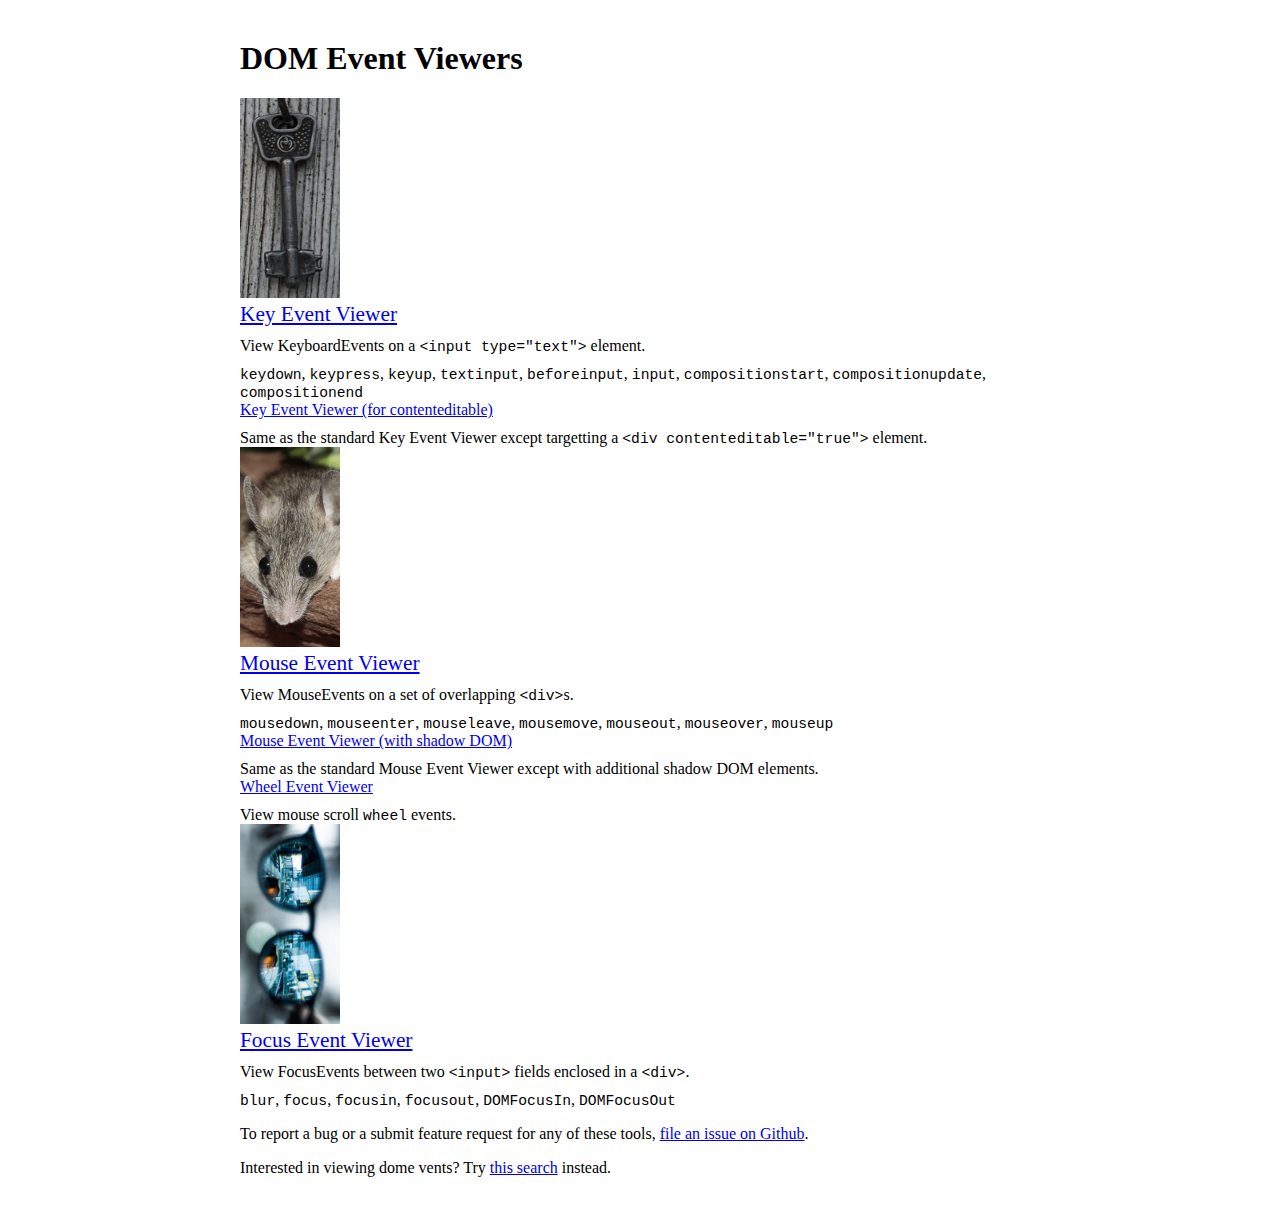
<file: index.html>
<!DOCTYPE html PUBLIC "-//W3C//DTD XHTML 1.0 Strict//EN"
	"http://www.w3.org/TR/xhtml1/DTD/xhtml1-strict.dtd">
<html xmlns="http://www.w3.org/1999/xhtml">
<head>

<title>DOM Event Viewing Tools</title>
<meta http-equiv="content-type" content="text/html;charset=utf-8" />
<link rel="stylesheet" type="text/css" href="index.css" />

</head>

<body id="body">

<h1>DOM Event Viewers</h1>

<div class="container">

<div class="row">
<div class="sideimage"><img src="images/key.png" width=100px"/></div>
<div class="viewer-list">
	<span class="name"><a href="key-event-viewer.html">Key Event Viewer</a></span>
	<span class="desc">View KeyboardEvents on a <code>&lt;input type="text"&gt;</code> element.</span>
	<span class="desc"><code>keydown</code>, <code>keypress</code>, <code>keyup</code>, <code>textinput</code>, <code>beforeinput</code>, <code>input</code>, <code>compositionstart</code>, <code>compositionupdate</code>, <code>compositionend</code></span>

	<span class="name2"><a href="key-event-viewer-ce.html">Key Event Viewer (for contenteditable)</a></span>
	<span class="desc">Same as the standard Key Event Viewer except targetting a <code>&lt;div contenteditable="true"&gt;</code> element.</span>
</div>
</div>  <!-- row -->

<div class="row">
<div class="sideimage"><img src="images/mouse.png" width=100px"/></div>
<div class="viewer-list">
	<span class="name"><a href="mouse-event-viewer.html">Mouse Event Viewer</a></span>
	<span class="desc">View MouseEvents on a set of overlapping <code>&lt;div&gt;</code>s.</span>
	<span class="desc"><code>mousedown</code>, <code>mouseenter</code>, <code>mouseleave</code>, <code>mousemove</code>, <code>mouseout</code>, <code>mouseover</code>, <code>mouseup</code></span>

	<span class="name2"><a href="mouse-event-viewer-shadow.html">Mouse Event Viewer (with shadow DOM)</a></span>
	<span class="desc">Same as the standard Mouse Event Viewer except with additional shadow DOM elements.</span>

	<span class="name2"><a href="wheel-event-viewer.html">Wheel Event Viewer</a></span>
	<span class="desc">View mouse scroll <code>wheel</code> events.</span>
</div>
</div>  <!-- row -->

<div class="row">
<div class="sideimage"><img src="images/focus-blur.png" width=100px"/></div>
<div class="viewer-list">
	<span class="name"><a href="focus-event-viewer.html">Focus Event Viewer</a></span>
	<span class="desc">View FocusEvents between two <code>&lt;input&gt;</code> fields enclosed in a <code>&lt;div&gt;</code>.</span>
	<span class="desc"><code>blur</code>, <code>focus</code>, <code>focusin</code>, <code>focusout</code>, <code>DOMFocusIn</code>, <code>DOMFocusOut</code></span>
</div>
</div>  <!-- row -->

</div>  <!-- container -->

<p>
To report a bug or a submit feature request for any of these tools,
<a href="https://github.com/garykac/dom-event-viewer/issues/new">file an issue on Github</a>.
</p>

<p>
Interested in viewing dome vents? Try <a href="https://www.google.com/search?q=dome+vent&source=lnms&tbm=isch">this search</a> instead.
</p>

</body>
</html>
</file>
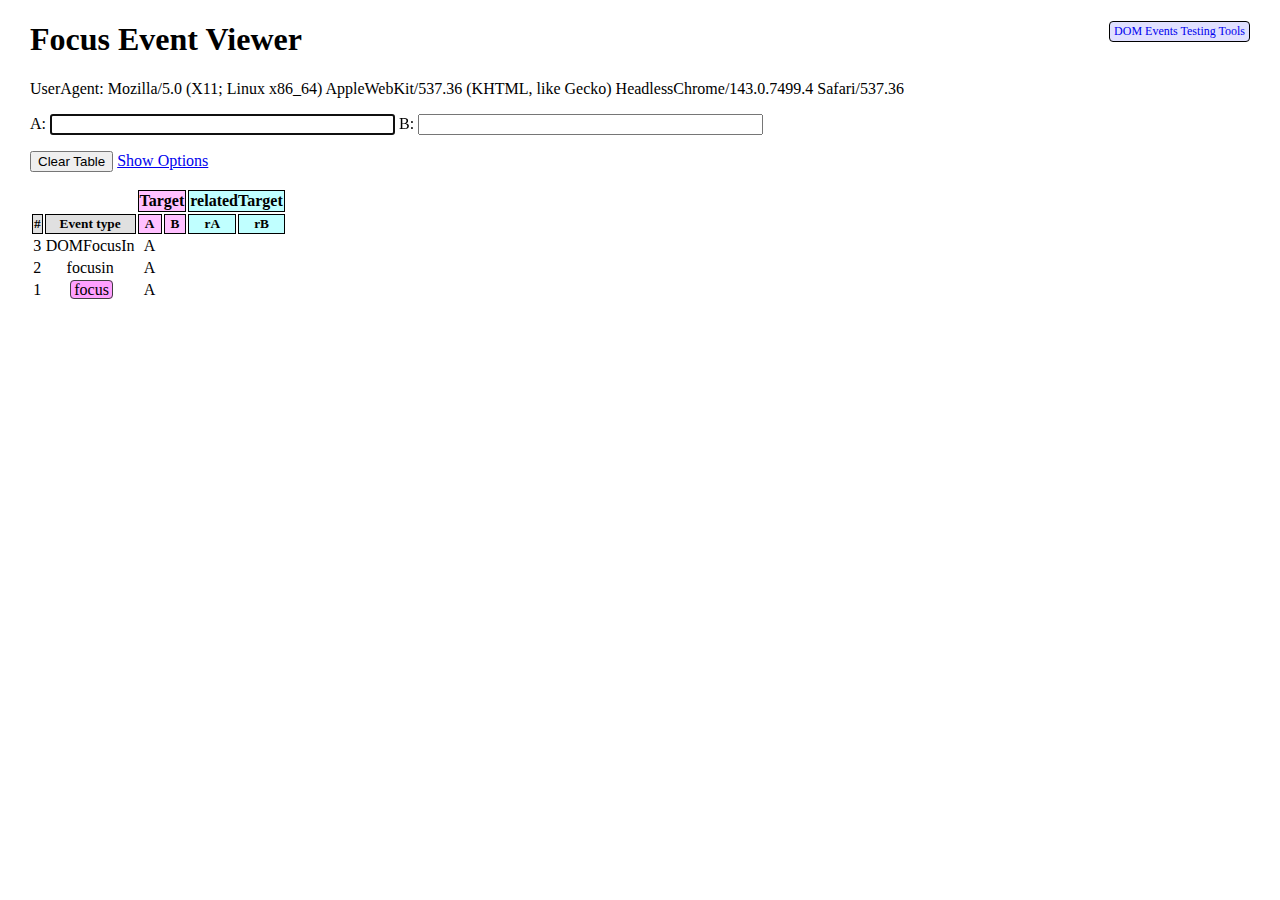
<file: focus-event-viewer.html>
<!DOCTYPE html PUBLIC "-//W3C//DTD XHTML 1.0 Strict//EN"
        "http://www.w3.org/TR/xhtml1/DTD/xhtml1-strict.dtd">
<html xmlns="http://www.w3.org/1999/xhtml">
<head>

<title>Focus Event Viewer</title>
<meta http-equiv="content-type" content="text/html;charset=utf-8" />
<script type="text/javascript" src="output-table.js" ></script>
<script type="text/javascript" src="options.js" ></script>
<script type="text/javascript" src="focus-event-viewer.js" ></script>
<link rel="stylesheet" type="text/css" href="focus-event-viewer.css" />

</head>

<body>

<a class="main_link" href="/dom-event-viewer">DOM Events Testing Tools</a>

<h1>Focus Event Viewer</h1>

<p>UserAgent: <span id="useragent"></span></p>

<p>
A: <input id="input_a" type="text" size="40" autofocus />
B: <input id="input_b" type="text" size="40" autofocus />
</p>
<p>
<input id="resetTable" type="button" onclick="resetTable();return false" value="Clear Table"/>
<a id="optionsToggle" href="javascript:toggleOptions()">Show Options</a>
</p>

<div id="options"></div>

<table id="output">
</table>

<script language="javascript">
init();
</script>

</body>
</html>
</file>
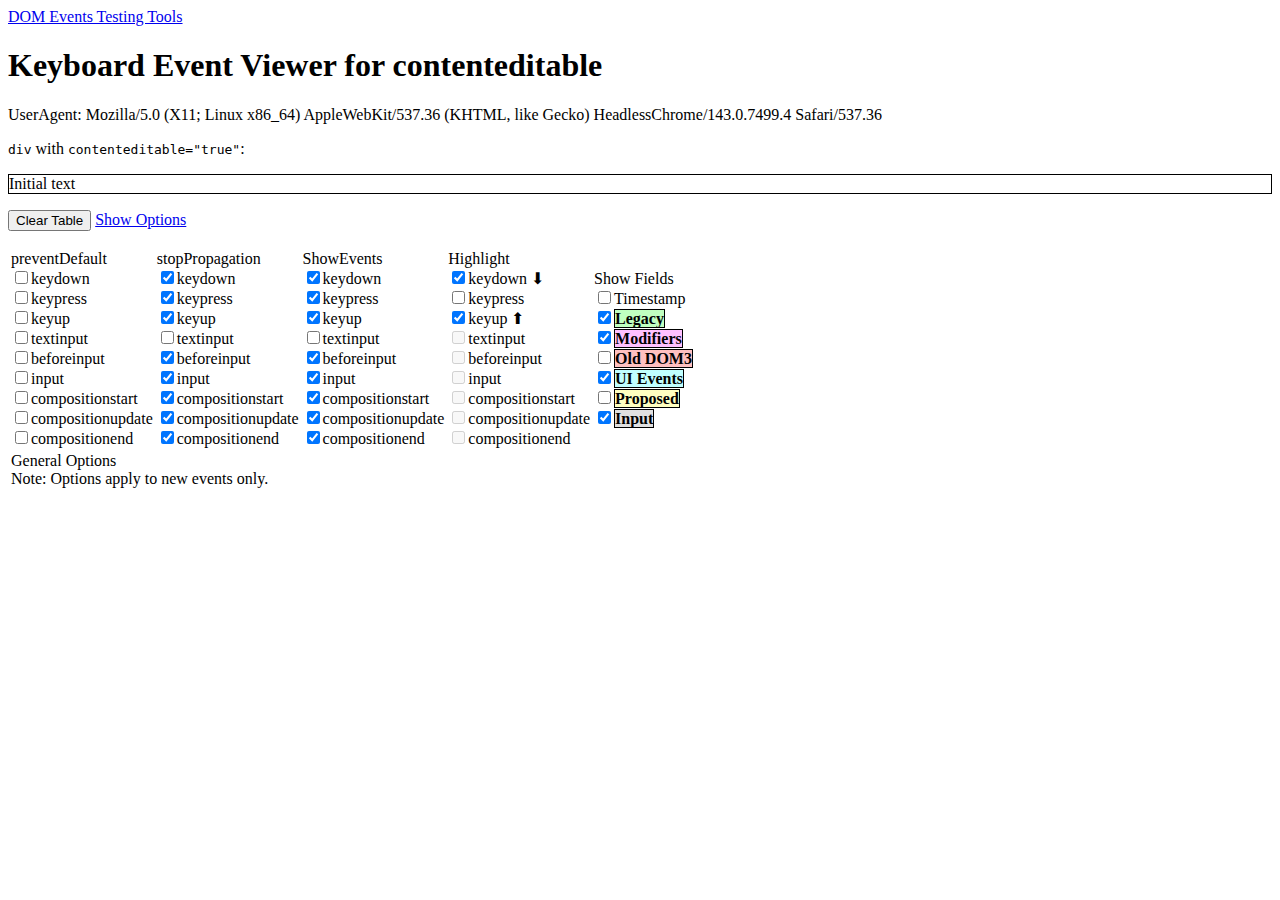
<file: key-event-viewer-ce.html>
<!DOCTYPE html PUBLIC "-//W3C//DTD XHTML 1.0 Strict//EN"
        "http://www.w3.org/TR/xhtml1/DTD/xhtml1-strict.dtd">
<html xmlns="http://www.w3.org/1999/xhtml">
<head>

<title>Keyboard Event Viewer</title>
<meta http-equiv="content-type" content="text/html;charset=utf-8" />
<script type="text/javascript" src="output-table.js" ></script>
<script type="text/javascript" src="options.js" ></script>
<script type="text/javascript" src="key-event-viewer.js" ></script>
<link rel="stylesheet" type="text/css" href="key-event-viewer.css" />

</head>

<body>

<a class="main_link" href="/dom-event-viewer">DOM Events Testing Tools</a>

<h1>Keyboard Event Viewer <span class="subtitle">for contenteditable</span></h1>

<p>UserAgent: <span id="useragent"></span></p>

<p><code>div</code> with <code>contenteditable="true"</code>:</p>
<div id="input" contenteditable="true" class="div_ce">Initial text</div>

<p>
<input id="resetTable" type="button" onclick="resetTable();return false" value="Clear Table"/>
<a id="optionsToggle" href="javascript:toggleOptions()">Show Options</a>
</p>

<div id="options"></div>

<table id="output">
</table>

<script language="javascript">
init();
</script>

</body>
</html>
</file>
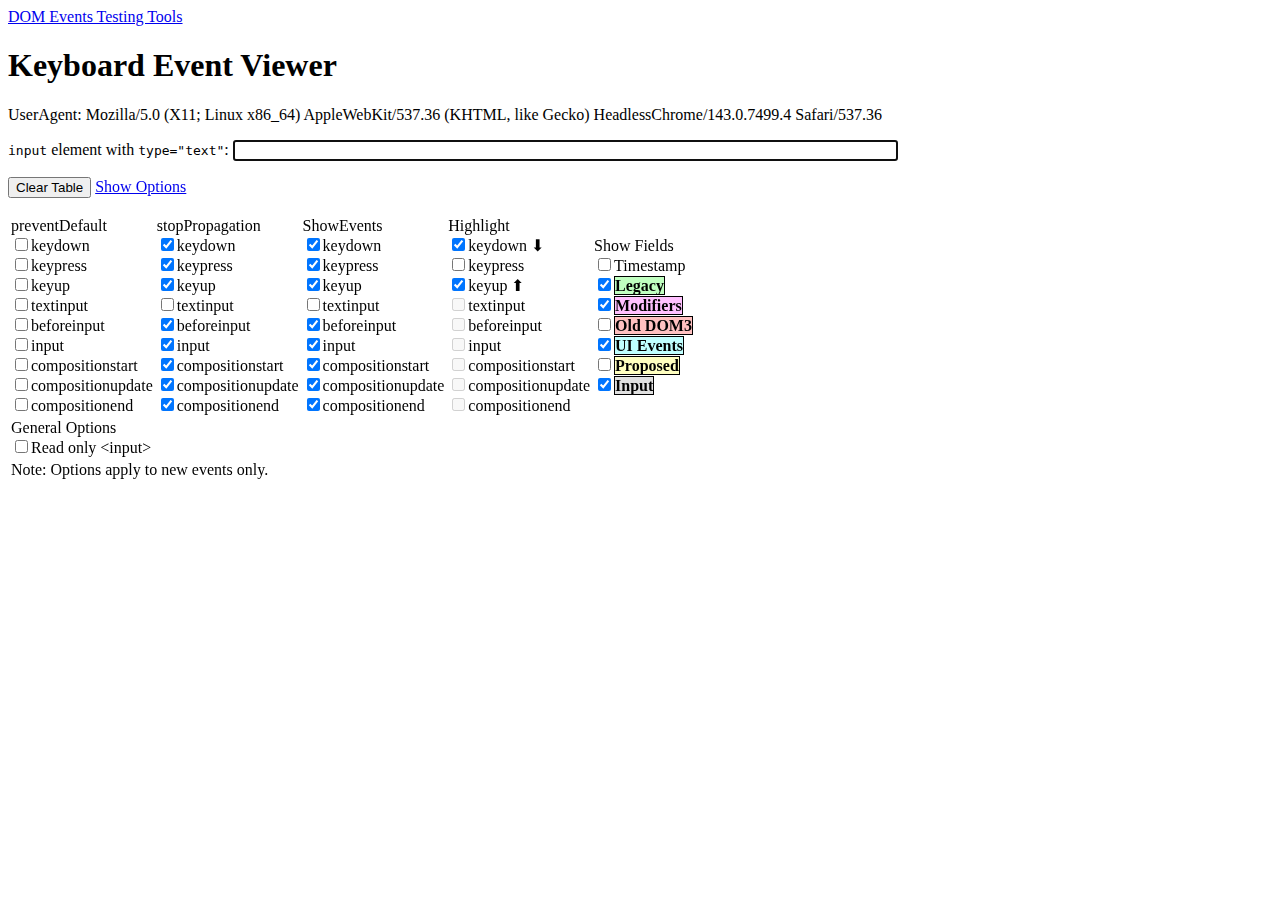
<file: key-event-viewer.html>
<!DOCTYPE html PUBLIC "-//W3C//DTD XHTML 1.0 Strict//EN"
        "http://www.w3.org/TR/xhtml1/DTD/xhtml1-strict.dtd">
<html xmlns="http://www.w3.org/1999/xhtml">
<head>

<title>Keyboard Event Viewer</title>
<meta http-equiv="content-type" content="text/html;charset=utf-8" />
<script type="text/javascript" src="output-table.js" ></script>
<script type="text/javascript" src="options.js" ></script>
<script type="text/javascript" src="key-event-viewer.js" ></script>
<link rel="stylesheet" type="text/css" href="key-event-viewer.css" />

</head>

<body>

<a class="main_link" href="/dom-event-viewer">DOM Events Testing Tools</a>

<h1>Keyboard Event Viewer</h1>

<p>UserAgent: <span id="useragent"></span></p>

<p>
<code>input</code> element with <code>type="text"</code>: <input id="input" type="text" size="80" autofocus />
</p>
<p>
<input id="resetTable" type="button" onclick="resetTable();return false" value="Clear Table"/>
<a id="optionsToggle" href="javascript:toggleOptions()">Show Options</a>
</p>

<div id="options"></div>

<table id="output">
</table>

<script language="javascript">
init();
</script>

</body>
</html>
</file>
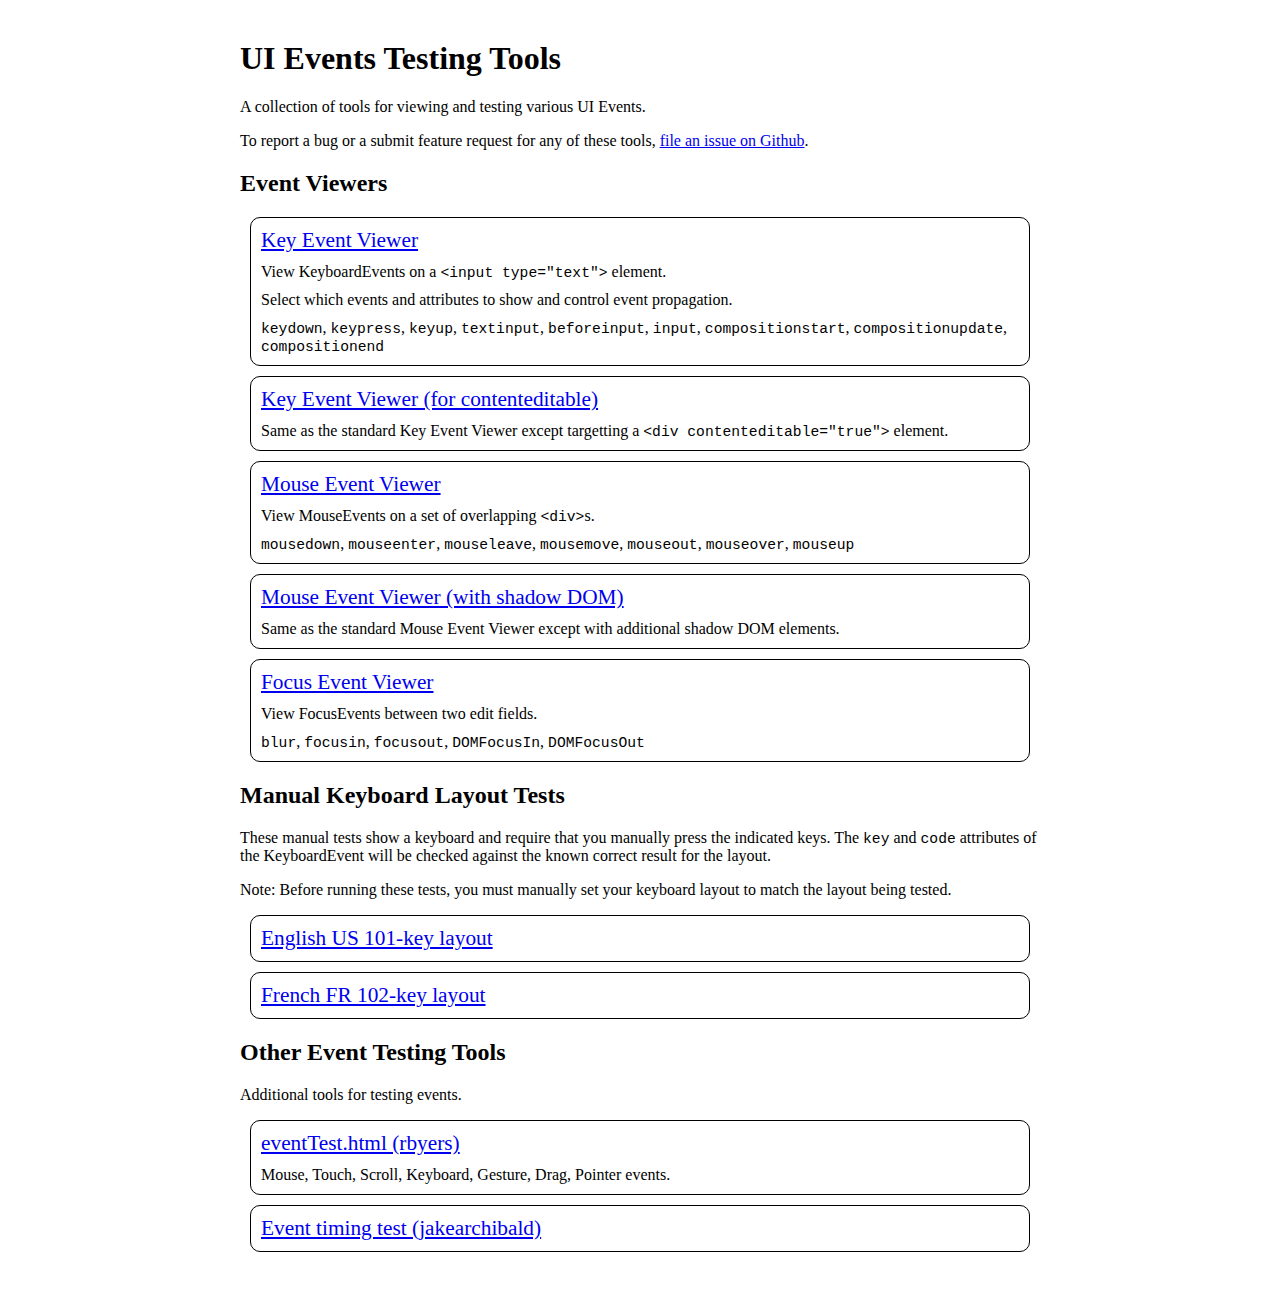
<file: main.html>
<!DOCTYPE html PUBLIC "-//W3C//DTD XHTML 1.0 Strict//EN"
        "http://www.w3.org/TR/xhtml1/DTD/xhtml1-strict.dtd">
<html xmlns="http://www.w3.org/1999/xhtml">
<head>

<title>UI Events Testing Tools</title>
<meta http-equiv="content-type" content="text/html;charset=utf-8" />
<link rel="stylesheet" type="text/css" href="main.css" />

</head>

<body id="body">

<h1>UI Events Testing Tools</h1>

<p>
A collection of tools for viewing and testing various UI Events.
</p>

<p>
To report a bug or a submit feature request for any of these tools,
<a href="https://github.com/w3c/uievents/issues/new">file an issue on Github</a>.
</p>

<h2>Event Viewers</h2>
<ul>
<li>
	<span class="name"><a href="key-event-viewer.html">Key Event Viewer</a></span>
	<span class="desc">View KeyboardEvents on a <code>&lt;input type="text"&gt;</code> element.</span>
	<span class="desc">Select which events and attributes to show and control event propagation.</span>
	<span class="desc"><code>keydown</code>, <code>keypress</code>, <code>keyup</code>, <code>textinput</code>, <code>beforeinput</code>, <code>input</code>, <code>compositionstart</code>, <code>compositionupdate</code>, <code>compositionend</code></span>
</li>
<li>
	<span class="name"><a href="key-event-viewer-ce.html">Key Event Viewer (for contenteditable)</a></span>
	<span class="desc">Same as the standard Key Event Viewer except targetting a <code>&lt;div contenteditable="true"&gt;</code> element.</span>
</li>
<li>
	<span class="name"><a href="mouse-event-viewer.html">Mouse Event Viewer</a></span>
	<span class="desc">View MouseEvents on a set of overlapping <code>&lt;div&gt;</code>s.</span>
	<span class="desc"><code>mousedown</code>, <code>mouseenter</code>, <code>mouseleave</code>, <code>mousemove</code>, <code>mouseout</code>, <code>mouseover</code>, <code>mouseup</code></span>
</li>
<li>
	<span class="name"><a href="mouse-event-viewer-shadow.html">Mouse Event Viewer (with shadow DOM)</a></span>
	<span class="desc">Same as the standard Mouse Event Viewer except with additional shadow DOM elements.</span>
</li>
<li>
	<span class="name"><a href="focus-event-viewer.html">Focus Event Viewer</a></span>
	<span class="desc">View FocusEvents between two edit fields.</span>
	<span class="desc"><code>blur</code>, <code>focusin</code>, <code>focusout</code>, <code>DOMFocusIn</code>, <code>DOMFocusOut</code></span>
</li>
</ul>

<h2>Manual Keyboard Layout Tests</h2>

<p>
These manual tests show a keyboard and require that you manually press the indicated
keys. The <code>key</code> and <code>code</code> attributes of the KeyboardEvent will
be checked against the known correct result for the layout.
</p>

<p>
Note: Before running these tests, you must manually set your keyboard layout to match
the layout being tested.
</p>

<ul>
<li>
	<span class="name"><a href="../tests/key-mtest-101en-us.html">English US 101-key layout</a></span>
</li>
<li>
	<span class="name"><a href="../tests/key-mtest-102fr-fr.html">French FR 102-key layout</a></span>
</li>
</ul>

<h2>Other Event Testing Tools</h2>

<p>
Additional tools for testing events.
</p>

<ul>
<li>
	<span class="name"><a href="https://rbyers.github.io/eventTest.html">eventTest.html (rbyers)</a></span>
	<span class="desc">Mouse, Touch, Scroll, Keyboard, Gesture, Drag, Pointer events.</span>
</li>
<li>
	<span class="name"><a href="http://event-timing.glitch.me/">Event timing test (jakearchibald)</a></span>
</li>
</ul>

</body>
</html>
</file>
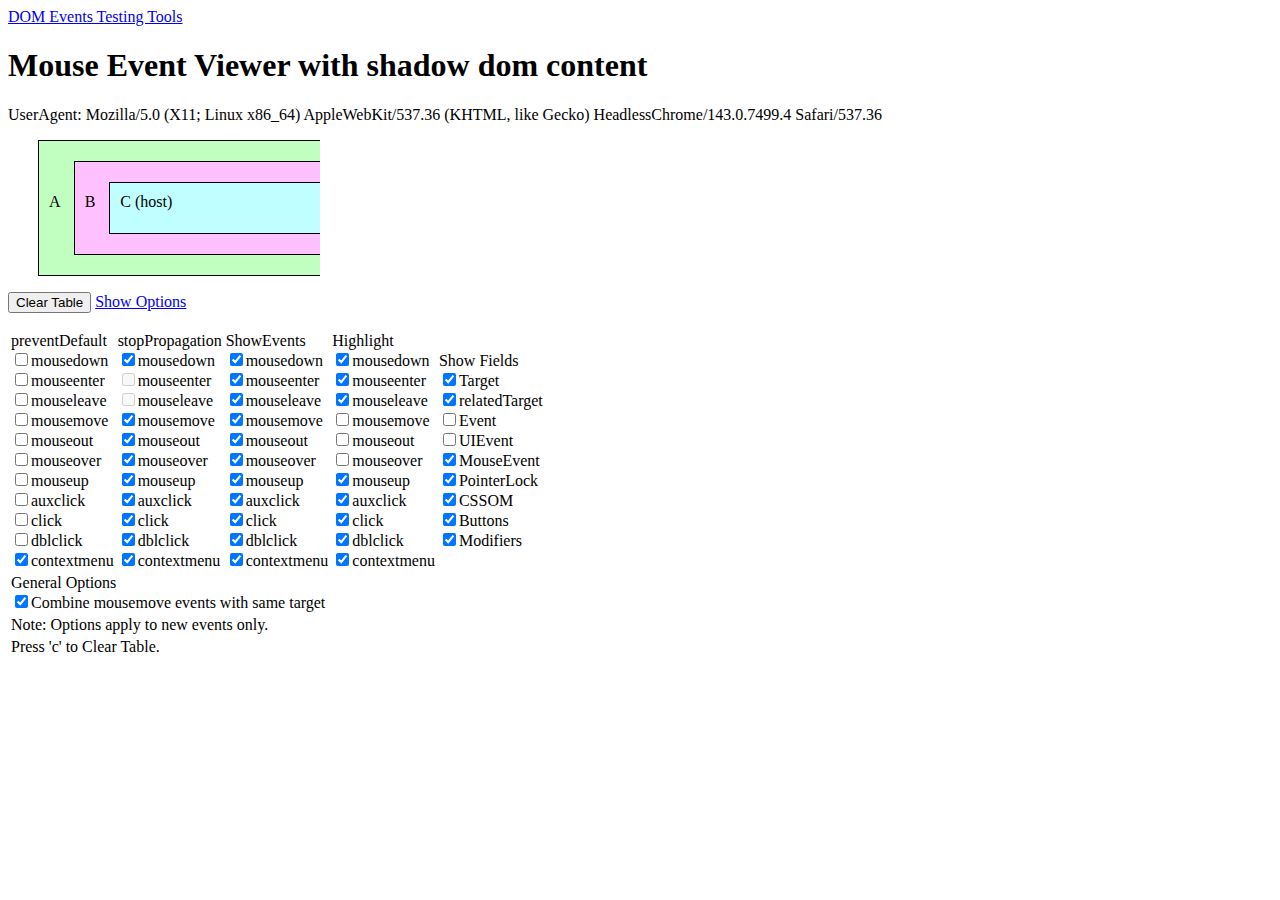
<file: mouse-event-viewer-shadow.html>
<!DOCTYPE html PUBLIC "-//W3C//DTD XHTML 1.0 Strict//EN"
        "http://www.w3.org/TR/xhtml1/DTD/xhtml1-strict.dtd">
<html xmlns="http://www.w3.org/1999/xhtml">
<head>

<title>Mouse Event Viewer</title>
<meta http-equiv="content-type" content="text/html;charset=utf-8" />
<script type="text/javascript" src="output-table.js" ></script>
<script type="text/javascript" src="options.js" ></script>
<script type="text/javascript" src="mouse-event-viewer-shared.js" ></script>
<script type="text/javascript" src="mouse-event-viewer-shadow.js" ></script>
<link rel="stylesheet" type="text/css" href="mouse-event-viewer.css" />

</head>

<body id="body">

<a class="main_link" href="/dom-event-viewer">DOM Events Testing Tools</a>

<h1>Mouse Event Viewer <span class="subtitle">with shadow dom content</span></h1>

<p>UserAgent: <span id="useragent"></span></p>

<div id="div_a"> A <div id="div_b"> B <div id="div_c"> C (host)</div> </div> </div>

<p>
<input id="resetTable" type="button" onclick="resetTable();return false" value="Clear Table"/>
<a id="optionsToggle" href="javascript:toggleOptions()">Show Options</a>
</p>

<div id="options"></div>

<table id="output"></table>

<script language="javascript">
init();
</script>

</body>
</html>
</file>
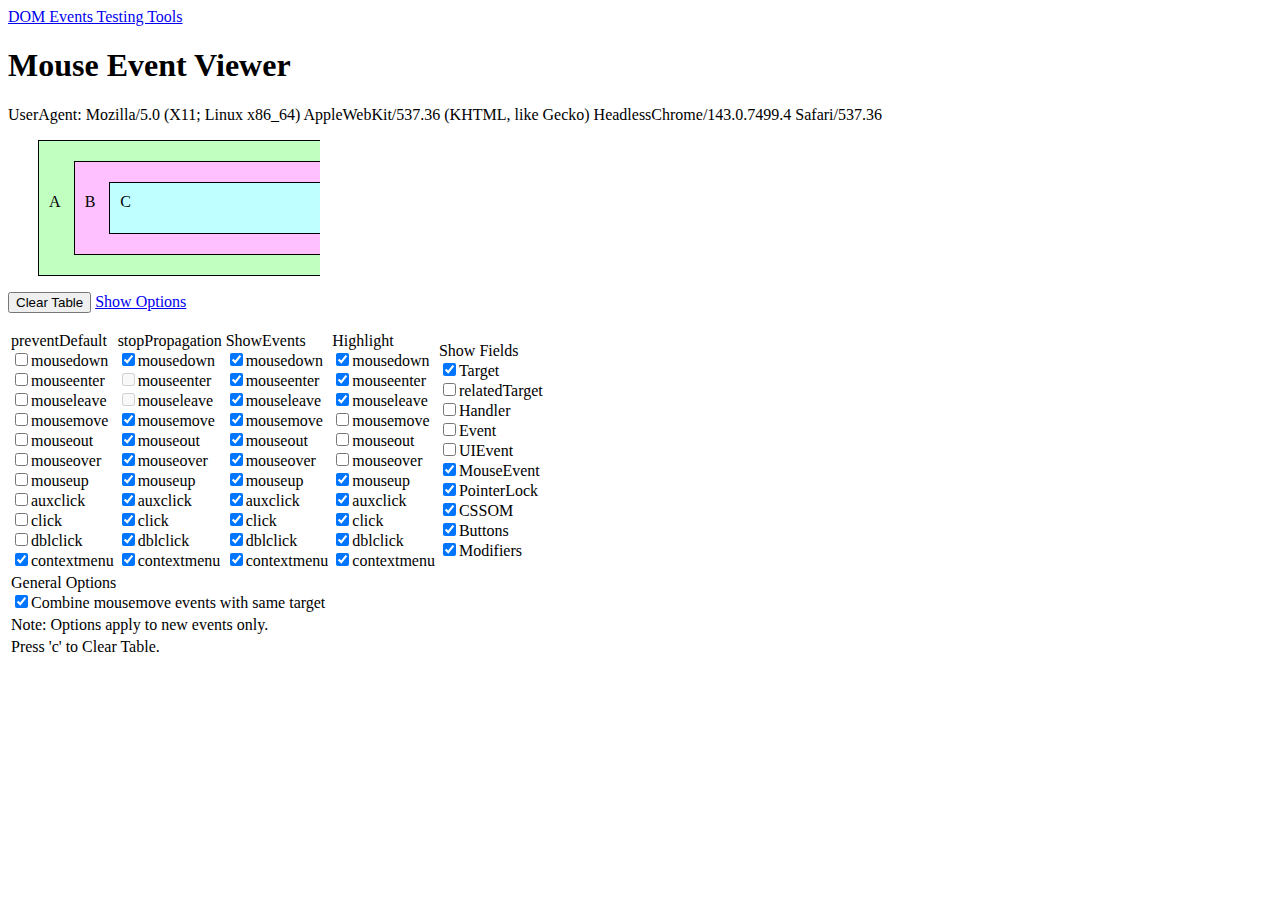
<file: mouse-event-viewer.html>
<!DOCTYPE html PUBLIC "-//W3C//DTD XHTML 1.0 Strict//EN"
        "http://www.w3.org/TR/xhtml1/DTD/xhtml1-strict.dtd">
<html xmlns="http://www.w3.org/1999/xhtml">
<head>

<title>Mouse Event Viewer</title>
<meta http-equiv="content-type" content="text/html;charset=utf-8" />
<script type="text/javascript" src="output-table.js" ></script>
<script type="text/javascript" src="options.js" ></script>
<script type="text/javascript" src="mouse-event-viewer-shared.js" ></script>
<script type="text/javascript" src="mouse-event-viewer-core.js" ></script>
<link rel="stylesheet" type="text/css" href="mouse-event-viewer.css" />

</head>

<body id="body">

<a class="main_link" href="/dom-event-viewer">DOM Events Testing Tools</a>

<h1>Mouse Event Viewer</h1>

<p>UserAgent: <span id="useragent"></span></p>

<div id="div_a"> A <div id="div_b"> B <div id="div_c"> C </div> </div> </div>

<p>
<input id="resetTable" type="button" onclick="resetTable();return false" value="Clear Table"/>
<a id="optionsToggle" href="javascript:toggleOptions()">Show Options</a>
</p>

<div id="options"></div>

<table id="output"></table>

<script language="javascript">
init();
</script>

</body>
</html>
</file>
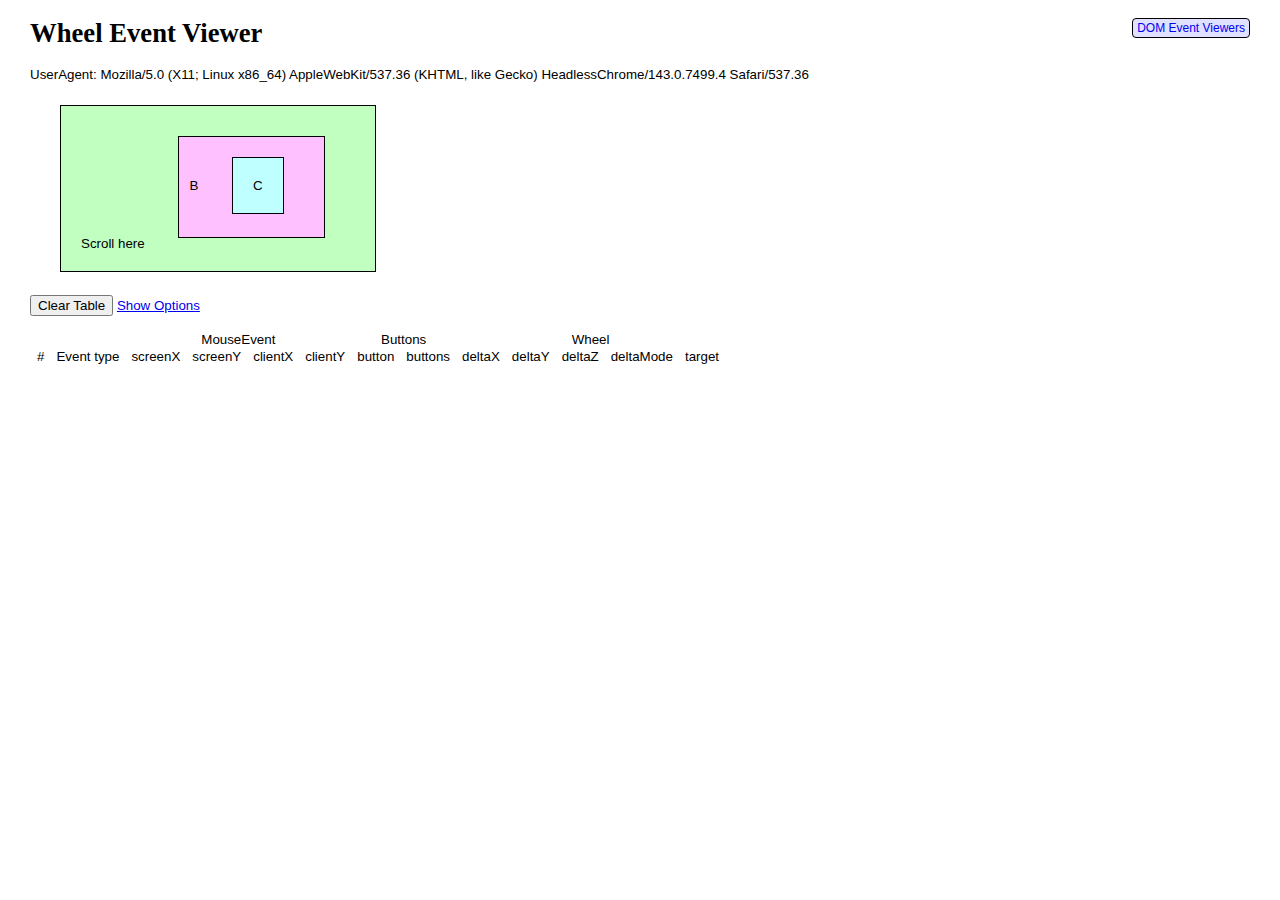
<file: wheel-event-viewer.html>
<!DOCTYPE html PUBLIC "-//W3C//DTD XHTML 1.0 Strict//EN"
        "http://www.w3.org/TR/xhtml1/DTD/xhtml1-strict.dtd">
<html xmlns="http://www.w3.org/1999/xhtml">
<head>

<title>Wheel Event Viewer</title>
<meta http-equiv="content-type" content="text/html;charset=utf-8" />
<script type="text/javascript" src="output-table.js" ></script>
<script type="text/javascript" src="options.js" ></script>
<script type="text/javascript" src="shared.js" ></script>
<script type="text/javascript" src="wheel-event-viewer.js" ></script>
<style title="inject"></style>
<link rel="stylesheet" type="text/css" href="wheel-event-viewer.css" />
<link rel="stylesheet" type="text/css" href="shared.css" />

</head>

<body id="body">

<a class="main_link" href="index.html">DOM Event Viewers</a>

<h1>Wheel Event Viewer</h1>

<p>UserAgent: <span id="useragent"></span></p>

<div id="div_a"> Scroll here <div id="div_b"> B <div id="div_c"> C </div> <div id="scrollable"> </div> </div> </div>

<p>
<input id="resetTable" type="button" onclick="resetTable();return false" value="Clear Table"/>
<a id="optionsToggle" href="javascript:toggleOptions()">Show Options</a>
</p>

<div id="options"></div>

<table id="output"></table>

<script language="javascript">
init();
</script>

</body>
</html>
</file>
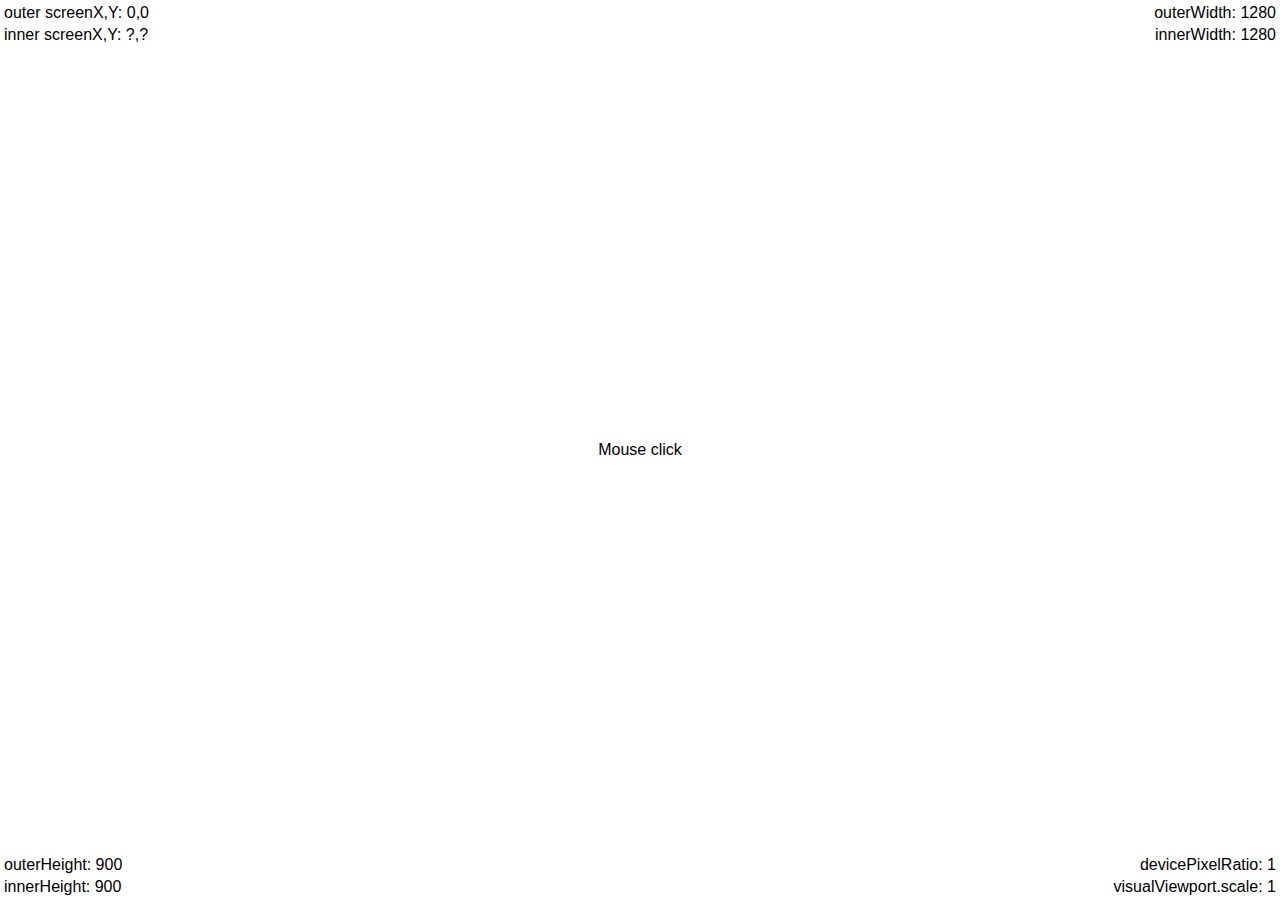
<file: window-size.html>
<!DOCTYPE html PUBLIC "-//W3C//DTD XHTML 1.0 Strict//EN"
        "http://www.w3.org/TR/xhtml1/DTD/xhtml1-strict.dtd">
<html xmlns="http://www.w3.org/1999/xhtml">
<head>
<title>Window Size</title>
<meta http-equiv="content-type" content="text/html;charset=utf-8" />
</head>

<style>
html {
	height: 100%;
}
body {
	font-family: "Arial", sans-serif;
	height: 100%;
	margin: 0;
}
p {
	margin: 4px;
}
.container {
	display: flex;
	flex-direction: column;
	justify-content: space-between;
	height: 100%;
	user-select: none;
}
.row, .row_center {
	flex: 0 0 content;
	display: flex;
	flex-direction: row;
}
.row {
	justify-content: space-between;
}
.row_center {
	justify-content: center;
}
.row, .row_center > div {
	flex: 0 0 content;
}
.tl {
	text-align: left;
}
.tr {
	text-align: right;
}
.center {
	text-align: center;
}
.bl {
	align-self: flex-end;
	text-align: left;
}
.br {
	align-self: flex-end;
	text-align: right;
}
</style>

<body id="body">
<div class="container">
	<div class="row">
		<div class="tl">
			<div id="tl_text"></div>
		</div>
		<div class="tr">
			<div id="tr_text"></div>
		</div>
	</div>
	<div class="row_center">
		<div class="center">
			<p>Mouse click</p>
			<div id="center_text"></div>
		</div>
	</div>
	<div class="row">
		<div class="bl">
			<div id="bl_text"></div>
		</div>
		<div class="br">
			<div id="br_text"></div>
		</div>
	</div>
</div>

</body>

<script language="javascript">

window.addEventListener("click", updateInfoClick);
window.addEventListener("load", updateInfoLoad);
window.addEventListener("resize", updateInfoResize);

async function updateInfoClick(e) {
	var d, out;
	console.log("===== mouse click");
	updateInfo();

	out = "mouse click: screenX,Y: " + e.screenX + "," + e.screenY;
	out += " clientX,Y: " + e.clientX + "," + e.clientY;
	console.log(out);

	d = document;
	out = "<p>screenX,Y: " + e.screenX + "," + e.screenY + "</p>";
	out += "<p>clientX,Y: " + e.clientX + "," + e.clientY + "</p>";
	d.getElementById("center_text").innerHTML = out;
}

async function updateInfoLoad() {
	console.log("===== load");
	updateInfo();
}

async function updateInfoResize() {
	console.log("===== window resize");
	updateInfo();
}

async function updateInfoMove() {
	console.log("===== window move");
	updateInfo();
}

async function updateInfo() {
	var w, d, out;
	w = window;
	d = document;

	out = "window outer: screenX,Y: " + w.screenX + "," + w.screenY;
	out += " size: " + w.outerWidth + "," + w.outerHeight;
	console.log(out);

	out = "window inner: screenX,Y: ?,?";
	out += " size: " + w.innerWidth + "," + w.innerHeight;
	console.log(out);

	out = "<p>outer screenX,Y: " + w.screenX + "," + w.screenY + "</p>";
	out += "<p>inner screenX,Y: ?,?</p>";
	d.getElementById("tl_text").innerHTML = out;

	out = "<p>outerWidth: " + w.outerWidth + "</p>";
	out += "<p>innerWidth: " + w.innerWidth + "</p>";
	d.getElementById("tr_text").innerHTML = out;

	out = "<p>outerHeight: " + w.outerHeight + "</p>";
	out += "<p>innerHeight: " + w.innerHeight + "</p>";
	d.getElementById("bl_text").innerHTML = out;

	out = "<p>devicePixelRatio: " + w.devicePixelRatio + "</p>";
	out += "<p>visualViewport.scale: " + w.visualViewport.scale + "</p>";
	d.getElementById("br_text").innerHTML = out;

	// Append the screen info if we have permission.
	details = await w.getScreenDetails();
	screen = details.currentScreen;
	out += "<p>ScreenDetailed: " + screen.label + " dpr: " + screen.devicePixelRatio + "</p>";
	d.getElementById("br_text").innerHTML = out;
}

var lastScreenX = window.screenX;
var lastScreenY = window.screenY;

setInterval(checkWindowMove, 250);

async function checkWindowMove() {
	var sX = window.screenX;
	var sY = window.screenY;
	if (lastScreenX != sX || lastScreenY != sY) {
		lastScreenX = sX;
		lastScreenY = sY;
		updateInfoMove();
		
	}
}
</script>

</html>
</file>
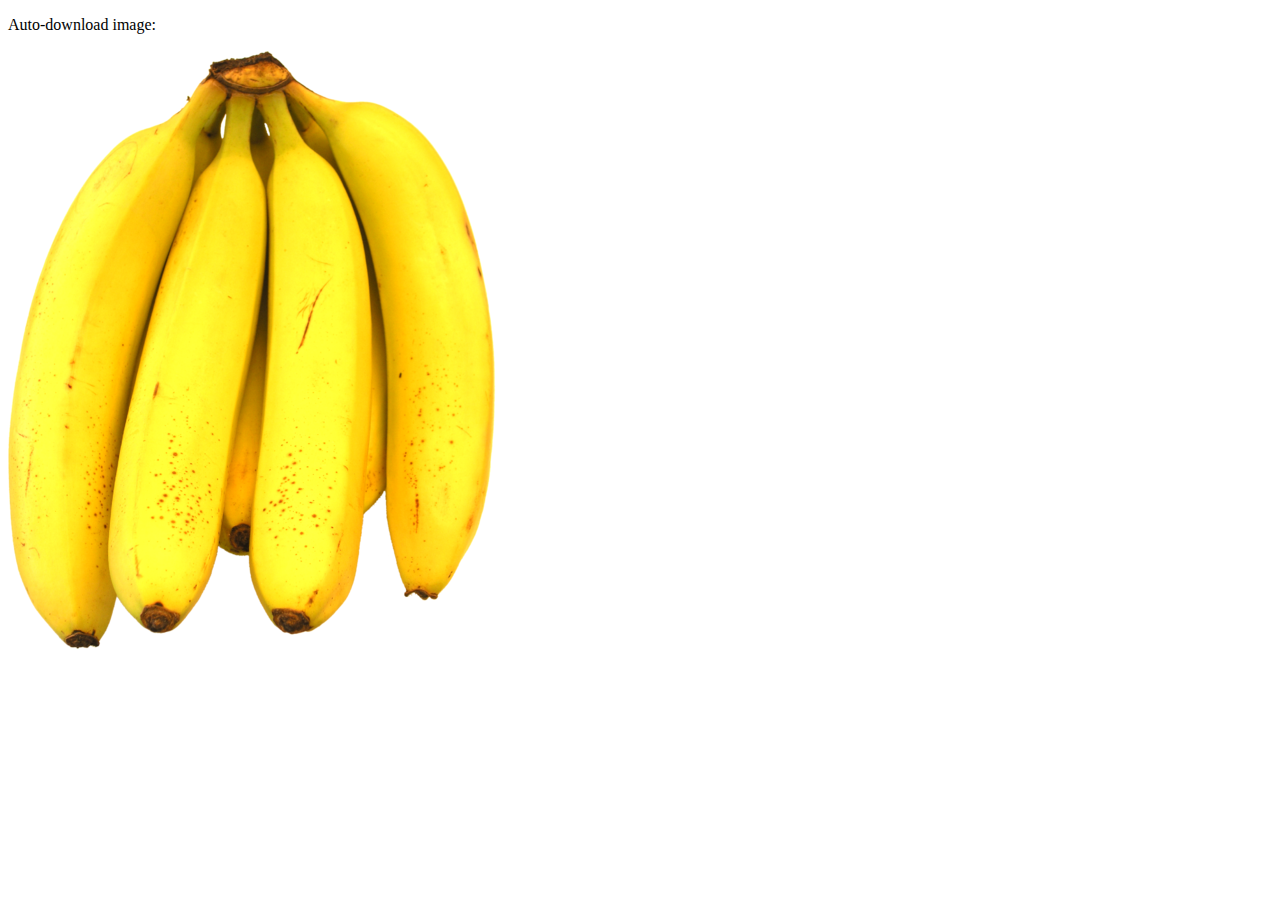
<file: download-test/test.html>
<!DOCTYPE html>
<html>
<body>

<p>Auto-download image:<p>

<a id="link" href="auto-downloaded-image.png" download><img src="auto-downloaded-image.png"></a>

<script>
var link = document.getElementById("link");
link.click();
</script>

</body>
</html>
</file>
<file: index.css>
body {
	margin: 40px auto;
	background-color: #ffffff;
	max-width: 800px;
}

ul {
	padding: 0;
	margin: 0;
	list-style-type: none;
}

li {
	margin: 10px;
	padding: 10px;
	border: 1px solid black;
	border-radius: 10px;
}

code {
	font-size: 11pt;
	font-style: bold;
}

.name {
	display: block;
	font-size: 16pt;
	font-style: bold;
}

.desc {
	display: block;
	margin: 10px 0 0 0;
}
</file>
<file: focus-event-viewer.css>
.subtitle {
	font-size: 12pt;
	font-style: italic;
}

#options {
	display: none;
	margin: 20px;
}

#optionstoggle {
	font-size: 10pt;
}

.opttable {
	border: 1px solid black;
}

.optcell {
	vertical-align: top;
	padding: 0 10px;
}

.opttitle {
	font-weight: bold;
}

.empty {
	background-color: #ffffff;
}

.subheader {
	font-size: 10pt;
}

.etype_header {
	background-color: #e0e0e0;
	font-weight: bold;
	border: 1px solid black;
}

.target_header {
	background-color: #ffc0ff;
	font-weight: bold;
	border: 1px solid black;
}

.focusevent_header {
	background-color: #c0ffff;
	font-weight: bold;
	border: 1px solid black;
}

.undef {
	color: #a0a0a0;
}

input[type=checkbox]:disabled+label {
	color: #a0a0a0;
}

.focusevent_hilight {
	border: 1px solid #404040;
	border-radius: 4px;
	padding: 0 3px 0 3px;
	margin-left: 3px;
}

.blur_hilight {
	background: #80e0e0;
}

.focus_hilight {
	background: #ffa0ff;
}

.focusin_hilight {
	background: #ccffcc;
}

.focusout_hilight {
	background-color: #c0c0ff;
}

.domfocusin_hilight {
	background-color: #c0ffc0;
}

.domfocusout_hilight {
	background-color: #c0ffc0;
}

.showfieldoption {
	font-weight: normal;
	padding: 0 5px 0 5px;
	display: inline-block;
	min-width: 90px;
	text-align: center;
}

#output tr:hover, tr.highlight {
	background-color: #e0e0e0;
}

.div_ce {
	border: 1px solid black;
}

.main_link {
	float: right;
	border: 1px solid black;
	border-radius: 4px;
	font-size: 9pt;
	padding: 2px 4px;
	text-decoration: none;
	background-color: #e0e0ff;
}

body {
	margin: 10px;
	padding: 0 20px;
	background-color: #ffffff;
}

/* Fix for black background in Fullscreen (Chrome). */
html {
	background-color: #ffffff;
}

*:fullscreen, *:-webkit-full-screen, *:-moz-full-screen, *:-ms-fullscreen {
	background-color: rgba(255,255,255,0);
	width: 100%;
	height: 100%;
}
</file>
<file: key-event-viewer.css>
.etype_header {
	background-color: #e0e0e0;
	font-weight: bold;
	border: 1px solid black;
}

.legacy_header {
	background-color: #c0ffc0;
	font-weight: bold;
	border: 1px solid black;
}

.modifiers_header {
	background-color: #ffc0ff;
	font-weight: bold;
	border: 1px solid black;
}

.olddom3_header {
	background-color: #ffc0c0;
	font-weight: bold;
	border: 1px solid black;
}

.uievents_header {
	background-color: #c0ffff;
	font-weight: bold;
	border: 1px solid black;
}

.proposed_header {
	background-color: #ffffc0;
	font-weight: bold;
	border: 1px solid black;
}

.inputbox_header {
	background-color: #e0e0e0;
	font-weight: bold;
	border: 1px solid black;
}

.keyevent_hilight {
	border: 1px solid #404040;
	border-radius: 4px;
	padding: 0 3px 0 3px;
	margin-left: 3px;
}

.keypress_hilight {
	background-color: #c0c0ff;
}

.keydown_hilight {
	background-color: #c0ffc0;
}

.keydown_row_hilight {
	background-color: #e0ffe0;
}

tr .keydown_row_hilight:hover {
	background-color: #e0e0e0;
}

.keydown_arrow:after {
  content: " ⬇";
}

.keyup_hilight {
	background-color: #ffc0c0;
}

.keyup_arrow:after {
  content: " ⬆";
}

.div_ce {
	border: 1px solid black;
}
</file>
<file: main.css>
body {
	margin: 40px auto;
	background-color: #ffffff;
	max-width: 800px;
}

ul {
	padding: 0;
	margin: 0;
	list-style-type: none;
}

li {
	margin: 10px;
	padding: 10px;
	border: 1px solid black;
	border-radius: 10px;
}

code {
	font-size: 11pt;
	font-style: bold;
}

.name {
	display: block;
	font-size: 16pt;
	font-style: bold;
}

.desc {
	display: block;
	margin: 10px 0 0 0;
}
</file>
<file: mouse-event-viewer.css>
.hilite_div_a {
	background-color: #c0ffc0;
	padding: 0 10px;
}

.hilite_div_b {
	background-color: #ffc0ff;
	padding: 0 10px;
}

.hilite_div_c {
	background-color: #c0ffff;
	padding: 0 10px;
}

.hilite_div_d {
	background-color: #c0c0c0;
	padding: 0 10px;
}

.hilite_div_e {
	background-color: #808080;
	padding: 0 10px;
}

.hilite_related_a {
	background-color: #e0ffe0;
	padding: 0 10px;
}

.hilite_related_b {
	background-color: #ffe0ff;
	padding: 0 10px;
}

.hilite_related_c {
	background-color: #e0ffff;
	padding: 0 10px;
}

.hilite_related_d {
	background-color: #e0e0e0;
	padding: 0 10px;
}

.hilite_related_e {
	background-color: #a0a0a0;
	padding: 0 10px;
}

.hilite_handler_a {
	padding: 0 10px;
}

.hilite_handler_b {
	padding: 0 10px;
}

.hilite_handler_c {
	padding: 0 10px;
}

#div_a {
	background-color: #c0ffc0;
	border-left: 1px solid black;
	border-top: 1px solid black;
	border-bottom: 1px solid black;
	margin-left: 30px;
	padding: 10px 0 10px 10px;
	display: inline-block;
}

#div_b {
	background-color: #ffc0ff;
	border-left: 1px solid black;
	border-top: 1px solid black;
	border-bottom: 1px solid black;
	margin: 10px 0 10px 10px;
	padding: 10px 0 10px 10px;
	display: inline-block;
}

#div_c {
	background-color: #c0ffff;
	border-left: 1px solid black;
	border-top: 1px solid black;
	border-bottom: 1px solid black;
	margin: 10px 0 10px 10px;
	padding: 10px 0 10px 10px;
	display: inline-block;
	min-width: 200px;
	min-height: 30px;
}
</file>
<file: wheel-event-viewer.css>
.hilite_div_a {
	background-color: #c0ffc0;
	padding: 0 10px;
}

.hilite_div_b {
	background-color: #ffc0ff;
	padding: 0 10px;
}

.hilite_div_c {
	background-color: #c0ffff;
	padding: 0 10px;
}


#div_a {
	background-color: #c0ffc0;
	border: 1px solid black;
	margin: 10px 30px;
	padding: 20px;
	display: inline-block;
}

#div_b {
	background-color: #ffc0ff;
	border: 1px solid black;
	margin: 10px 30px;
	padding: 10px;
	height: 80px;
	overflow: scroll;
	display: inline-block;
}

#div_c {
	background-color: #c0ffff;
	border: 1px solid black;
	margin: 10px 30px;
	padding: 20px;
	display: inline-block;
}

#scrollable {
	height: 100vh;
}
</file>
<file: shared.css>
h1 {
	font-family: "Arial Black";
	font-size: 20pt;
}

.subtitle {
	font-size: 12pt;
	font-style: italic;
}

body {
	font-family: "Arial";
	font-size: 10pt;
	margin: 10px;
	padding: 0 20px;
	background-color: #ffffff;
}

.main_link {
	float: right;
	border: 1px solid black;
	border-radius: 4px;
	font-size: 9pt;
	padding: 2px 4px;
	text-decoration: none;
	background-color: #e0e0ff;
}

/* Options table */

#options {
	display: none;
	margin: 20px;
}

#optionstoggle {
	font-size: 10pt;
}

.opttable {
	border: 1px solid black;
}

.optcell {
	vertical-align: top;
	padding: 0 10px;
}

.opttitle {
	font-weight: bold;
}

input[type=checkbox]:disabled+label {
	color: #a0a0a0;
}

.showfieldoption {
	font-weight: normal;
	padding: 0 5px 0 5px;
	display: inline-block;
	min-width: 90px;
	text-align: center;
}

/* Event table */

.empty {
	background-color: #ffffff;
}

.subheader {
	font-size: 10pt;
}

.keycell {
	padding: 0 5px 0 5px;
}

.modOff {
	color: #ffd0d0;
}

.modOn {
	color: green;
}

.undef {
	color: #a0a0a0;
}

#output tr:hover, tr.highlight {
	background-color: #e0e0e0;
}

/* Common event highlighting */
.event_hilight {
	border: 1px solid #404040;
	border-radius: 4px;
	padding: 0 3px 0 3px;
	margin-left: 3px;
}

/* Fix for black background in Fullscreen (Chrome). */

html {
	background-color: #ffffff;
}

*:fullscreen, *:-webkit-full-screen, *:-moz-full-screen, *:-ms-fullscreen {
	background-color: rgba(255,255,255,0);
	width: 100%;
	height: 100%;
}
</file>
